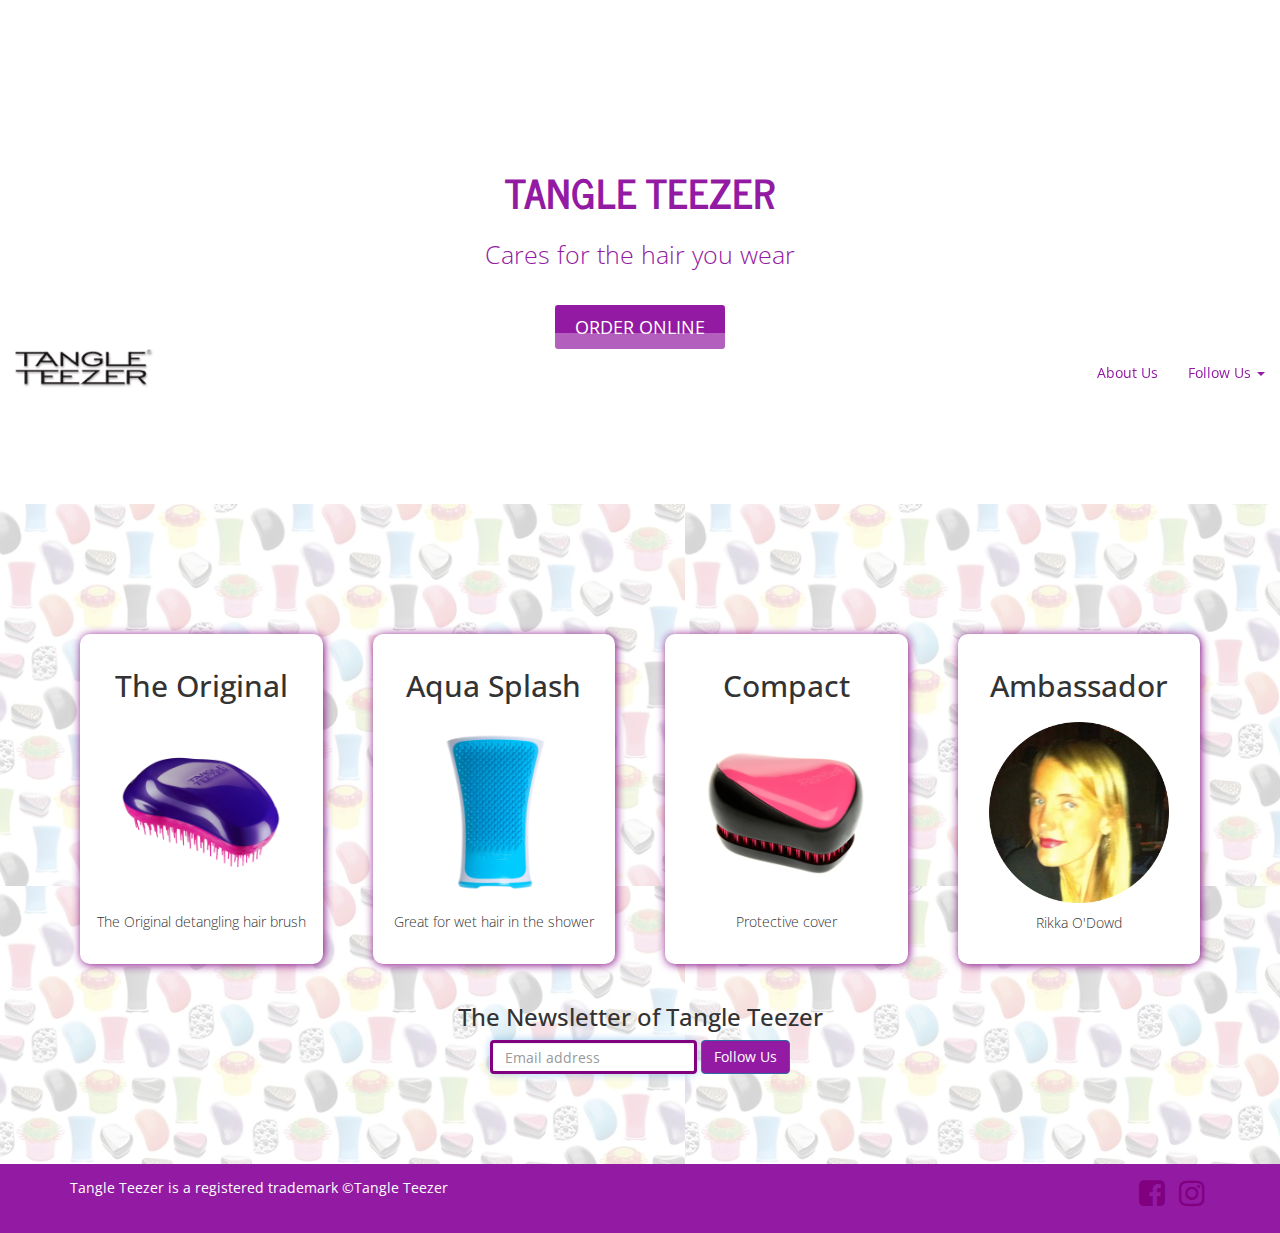
<file: index.html>
<!DOCTYPE HTML>
<html>

<head>
  <meta charset="utf-8">
  <meta http-equiv="X-UA-Compatible" content="IE=edge">
  <meta name="viewport" content="width=device-width, initial-scale=1">

  <title>Tangle Teezer</title>
  <link rel="icon" href="colorfavicon.ico" />

  <link href="http://netdna.bootstrapcdn.com/bootstrap/3.1.1/css/bootstrap.min.css" rel="stylesheet">

  <link href="http://netdna.bootstrapcdn.com/font-awesome/4.0.3/css/font-awesome.css" rel="stylesheet">

  <link href="style.css" rel="stylesheet" type='text/css'>

  <link href='http://fonts.googleapis.com/css?family=News+Cycle|Open+Sans:400,300,700' rel='stylesheet' type='text/css'>
</head>
<body>

  <nav class="navbar navbar-default navbar-fixed-top navbar-transparent" role="navigation">
    <div class="container-fluid">
      <!-- Brand and toggle get grouped for better mobile display -->
      <div class="navbar-header">
        <button type="button" class="navbar-toggle collapsed" data-toggle="collapse" data-target="#bs-example-navbar-collapse-1">
          <span class="sr-only">Toggle navigation</span>
          <span class="icon-bar"></span>
          <span class="icon-bar"></span>
          <span class="icon-bar"></span>
        </button>
        <a class="navbar-brand" href="#"><img src="logo1.png" width="140"></a>
      </div>

      <!-- Collect the nav links, forms, and other content for toggling -->
      <div class="collapse navbar-collapse" id="bs-example-navbar-collapse-1">
        <ul class="nav navbar-nav navbar-right">
          <li><a href="about.html">About Us</a></li>
          <li class="dropdown">
            <a href="#" class="dropdown-toggle" data-toggle="dropdown"> Follow Us <span class="caret"></span></a>
            <ul class="dropdown-menu" role="menu">
              <li><a href="https://www.facebook.com/TangleTeezerUK?fref=ts"><i class="fa fa-facebook-square"></i> Facebook</a></li>
              <li><a href="https://www.facebook.com/TangleTeezerUK?fref=ts"><i class="fa fa-instagram"></i> Instagram</a></li>
            </ul>
          </li>
        </ul>
      </div><!-- /.navbar-collapse -->
    </div><!-- /.container-fluid -->
  </nav>


  <div class="text-center banner">
    <h1><strong>TANGLE TEEZER</strong></h1>
    <p>Cares for the hair you wear</p>
    <a href="#" class="btn btn-info btn-lg" data-toggle="modal" data-target="#signup">ORDER ONLINE</a>
  </div>

  <div class="light-grey-bg">
    <div class="container text-center">
      <div class="row">
        <div class="col-xs-12 col-sm-6 col-lg-3">
          <div class="feature">
            <h2>The Original</h2>
            <img src="tangle1.png" width="200">
            <p>The Original detangling hair brush</p>
          </div>
        </div>

       <div class="col-xs-12 col-sm-6 col-lg-3">
          <div class="feature">
            <h2>Aqua Splash</h2>
            <img src="tangle2.png" width="200">
            <p>Great for wet hair in the shower</p>
          </div>
        </div>

          <div class="col-xs-12 col-sm-6 col-lg-3">
          <div class="feature">
            <h2>Compact</h2>
            <img src="compact3.png" width="200">
            <p>Protective cover</p>
          </div>
        </div>

         <div class="col-xs-12 col-sm-6 col-md-3">
          <div class="feature">
            <h2>Ambassador</h2>
            <img src="rikka.png" width="200">
            <p>Rikka O'Dowd</p>
          </div>
        </div>


      </div>
    </div>

    <div class="text-center">
      <h3>The Newsletter of Tangle Teezer</h3>
      <form action="#" class="form-inline">
        <input type="email" name="email" class="form-control" placeholder="Email address" autofocus>
        <button type="submit" class="btn btn-primary">Follow Us</button>
      </form>
    </div>
  </div>


  <div class="purple-bg">
    <div class="container">
      <div class="row">
        <div class="col-xs-6">
          <p>Tangle Teezer is a registered trademark ©Tangle Teezer</p>
        </div>
        <div class="col-xs-6">
          <div class="social">
            <ul class="list-inline">
              <li><a href="#"><i class="fa fa-facebook-square"></i></a></li>
              <li><a href="#"><i class="fa fa-instagram"></i></a></li>
            </ul>
          </div>
        </div>
      </div>
    </div>


    <div class="modal fade" id="signup" tabindex="-1" role="dialog" aria-labelledby="myModalLabel" aria-hidden="true">
      <div class="modal-dialog">
        <div class="modal-content">
          <div class="modal-header">
            <button type="button" class="close" data-dismiss="modal"><span aria-hidden="true">&times;</span><span class="sr-only">Close</span></button>
            <h4 class="modal-title" id="myModalLabel">Sign up</h4>
          </div>
          <div class="modal-body">

            <form action="/">
              <div class="form-group">
                <label for="my-email">Enter your email</label>
                <input type="email" name="email" id="my-email" class="form-control" placeholder="name.lastname@gmail.com">
              </div>

              <div class="form-group">
                <label for="password">Enter your password</label>
                <input type="password" name="password" id="password" class="form-control">
              </div>

              <input type="submit" value="Sign Up" class="btn btn-primary">
            </form>

          </div>
          <div class="modal-footer">
            <button type="button" class="btn btn-default" data-dismiss="modal">Close</button>
          </div>
        </div>
      </div>
    </div>

    <script src="https://ajax.googleapis.com/ajax/libs/jquery/1.11.1/jquery.min.js"></script>
    <script src="https://maxcdn.bootstrapcdn.com/bootstrap/3.2.0/js/bootstrap.min.js"></script>

</body>
</html>
</file>
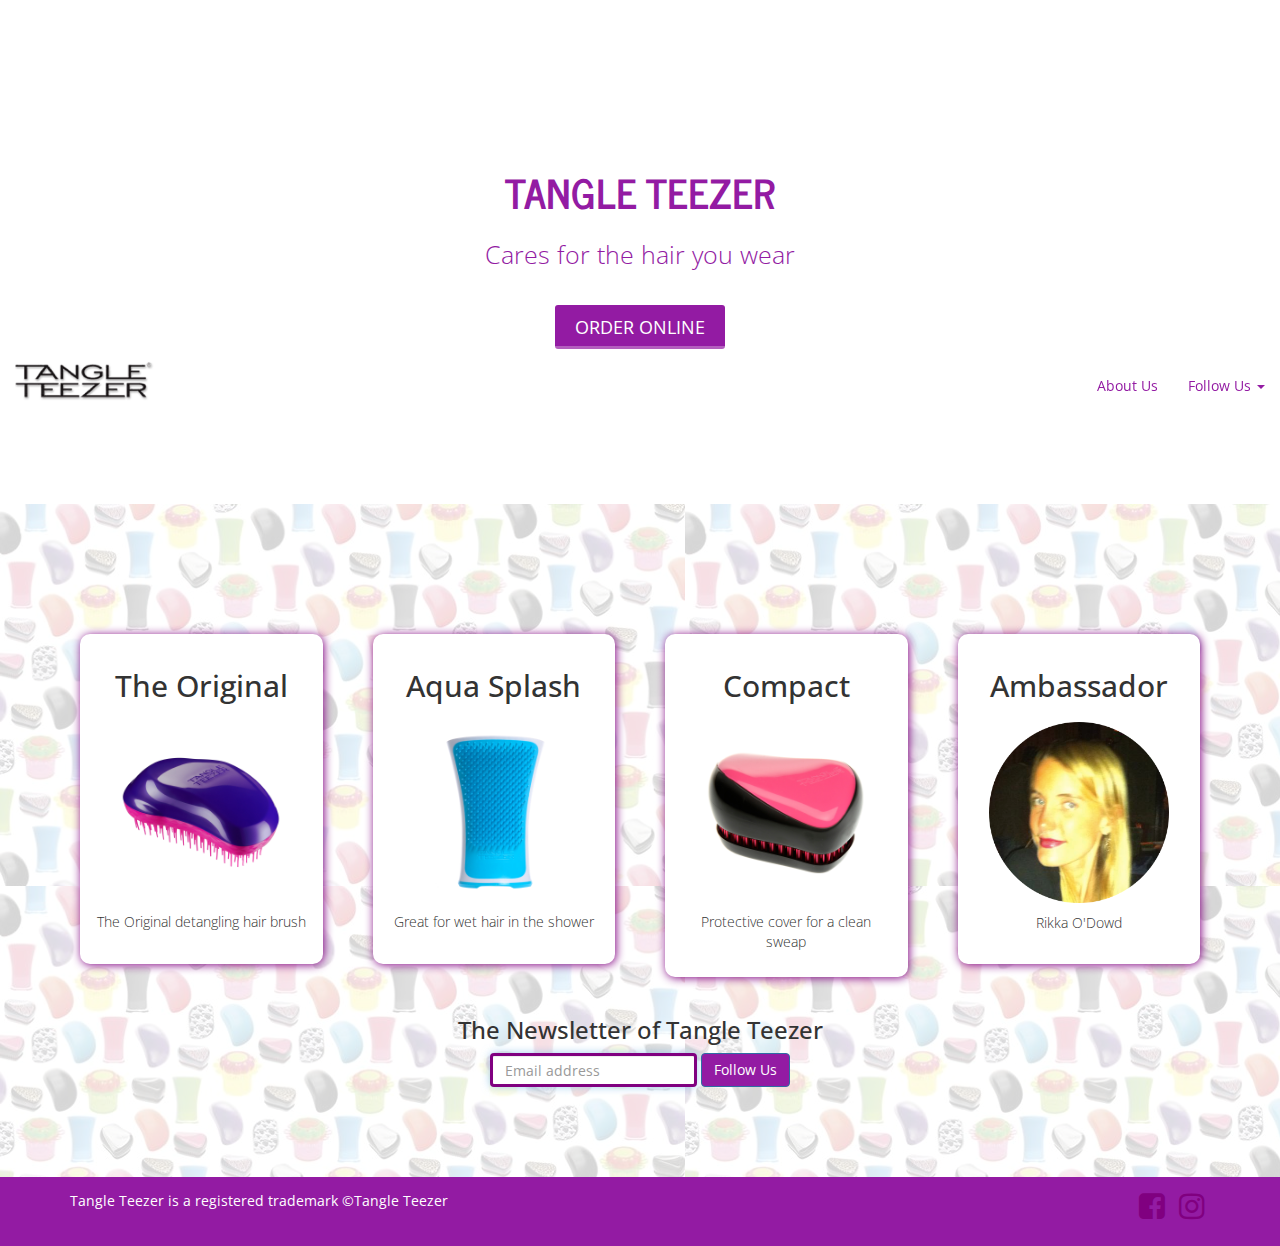
<file: home.html>
<!DOCTYPE HTML>

<html>

<head>
  <meta charset="utf-8">
  <meta http-equiv="X-UA-Compatible" content="IE=edge">
  <meta name="viewport" content="width=device-width, initial-scale=1">

  <title>Tangle Teezer</title>
  <link rel="icon" href="colorfavicon.ico" />

  <link href="http://netdna.bootstrapcdn.com/bootstrap/3.1.1/css/bootstrap.min.css" rel="stylesheet">

  <link href="http://netdna.bootstrapcdn.com/font-awesome/4.0.3/css/font-awesome.css" rel="stylesheet">

  <link href="style.css" rel="stylesheet" type='text/css'>

  <link href='http://fonts.googleapis.com/css?family=News+Cycle|Open+Sans:400,300,700' rel='stylesheet' type='text/css'>
</head>
<body>

  <nav class="navbar navbar-default navbar-fixed-top navbar-transparent" role="navigation">
    <div class="container-fluid">
      <!-- Brand and toggle get grouped for better mobile display -->
      <div class="navbar-header">
        <button type="button" class="navbar-toggle collapsed" data-toggle="collapse" data-target="#bs-example-navbar-collapse-1">
          <span class="sr-only">Toggle navigation</span>
          <span class="icon-bar"></span>
          <span class="icon-bar"></span>
          <span class="icon-bar"></span>
        </button>
        <a class="navbar-brand" href="#"><img src="logo1.png" width="140"></a>
      </div>

      <!-- Collect the nav links, forms, and other content for toggling -->
      <div class="collapse navbar-collapse" id="bs-example-navbar-collapse-1">
        <ul class="nav navbar-nav navbar-right">
          <li><a href="about.html">About Us</a></li>
          <li class="dropdown">
            <a href="#" class="dropdown-toggle" data-toggle="dropdown"> Follow Us <span class="caret"></span></a>
            <ul class="dropdown-menu" role="menu">
              <li><a href="https://www.facebook.com/TangleTeezerUK?fref=ts"><i class="fa fa-facebook-square"></i> Facebook</a></li>
              <li><a href="https://www.facebook.com/TangleTeezerUK?fref=ts"><i class="fa fa-instagram"></i> Instagram</a></li>
            </ul>
          </li>
        </ul>
      </div><!-- /.navbar-collapse -->
    </div><!-- /.container-fluid -->
  </nav>


  <div class="text-center banner">
    <h1><strong>TANGLE TEEZER</strong></h1>
    <p>Cares for the hair you wear</p>
    <a href="#" class="btn btn-info btn-lg" data-toggle="modal" data-target="#signup">ORDER ONLINE</a>
  </div>

  <div class="light-grey-bg">
    <div class="container text-center">
      <div class="row">
        <div class="col-xs-12 col-sm-6 col-md-3">
          <div class="feature">
            <h2>The Original</h2>
            <img src="tangle1.png" width="200">
            <p>The Original detangling hair brush</p>
          </div>
        </div>

       <div class="col-xs-12 col-sm-6 col-md-3">
          <div class="feature">
            <h2>Aqua Splash</h2>
            <img src="tangle2.png" width="200">
            <p>Great for wet hair in the shower</p>
          </div>
        </div>

          <div class="col-xs-12 col-sm-6 col-md-3">
          <div class="feature">
            <h2>Compact</h2>
            <img src="compact3.png" width="200">
            <p>Protective cover for a clean sweap</p>
          </div>
        </div>

         <div class="col-xs-12 col-sm-6 col-md-3">
          <div class="feature">
            <h2>Ambassador</h2>
            <img src="rikka.png" width="200">
            <p>Rikka O'Dowd</p>
          </div>
        </div>


      </div>
    </div>

    <div class="text-center">
      <h3>The Newsletter of Tangle Teezer</h3>
      <form action="#" class="form-inline">
        <input type="email" name="email" class="form-control" placeholder="Email address" autofocus>
        <button type="submit" class="btn btn-primary">Follow Us</button>
      </form>
    </div>
  </div>


  <div class="purple-bg">
    <div class="container">
      <div class="row">
        <div class="col-xs-6">
          <p>Tangle Teezer is a registered trademark ©Tangle Teezer</p>
        </div>
        <div class="col-xs-6">
          <div class="social">
            <ul class="list-inline">
              <li><a href="#"><i class="fa fa-facebook-square"></i></a></li>
              <li><a href="#"><i class="fa fa-instagram"></i></a></li>
            </ul>
          </div>
        </div>
      </div>
    </div>


    <div class="modal fade" id="signup" tabindex="-1" role="dialog" aria-labelledby="myModalLabel" aria-hidden="true">
      <div class="modal-dialog">
        <div class="modal-content">
          <div class="modal-header">
            <button type="button" class="close" data-dismiss="modal"><span aria-hidden="true">&times;</span><span class="sr-only">Close</span></button>
            <h4 class="modal-title" id="myModalLabel">Sign up</h4>
          </div>
          <div class="modal-body">

            <form action="/">
              <div class="form-group">
                <label for="my-email">Enter your email</label>
                <input type="email" name="email" id="my-email" class="form-control" placeholder="name.lastname@gmail.com">
              </div>

              <div class="form-group">
                <label for="password">Enter your password</label>
                <input type="password" name="password" id="password" class="form-control">
              </div>

              <input type="submit" value="Sign Up" class="btn btn-primary">
            </form>

          </div>
          <div class="modal-footer">
            <button type="button" class="btn btn-default" data-dismiss="modal">Close</button>
          </div>
        </div>
      </div>
    </div>

    <script src="https://ajax.googleapis.com/ajax/libs/jquery/1.11.1/jquery.min.js"></script>
    <script src="https://maxcdn.bootstrapcdn.com/bootstrap/3.2.0/js/bootstrap.min.js"></script>

</body>
</html>
</file>
<file: style.css>
body{
  font-family: 'Open Sans', sans-serif;
}

.navbar-transparent{
  background: rgba(255,255,255, 0.3);
  border: none;
}

.navbar-transparent .navbar-nav > li > a,
.navbar-transparent .navbar-nav > li > a:hover
{
  color: #931ba3;
  line-height: 50px;
}

.navbar-transparent .navbar-brand,
.navbar-transparent .navbar-brand:hover,
.navbar-transparent .navbar-brand:focus{
  line-height: 50px;
  color: #931ba;
}


.banner{
  background-image: url('https://fbcdn-sphotos-c-a.akamaihd.net/hphotos-ak-xaf1/v/t1.0-9/428881_443285865694649_1327604086_n.jpg?oh=ade5f12627826acb0ee45cb275fc2498&oe=54F5D3E8&__gda__=1423817529_d40aa077f7d7b54296bcfc90035ae8c1');
  background-size: cover;
  color: #931ba3;
  padding-top: 150px;
  padding-bottom: 150px;
  font-weight: 300;
  font-size: 25px;
  line-height: 60px;
}

.banner h1 {
  font-size: 40px;
  font-family: 'News Cycle', sans-serif;
}


.banner p {
  font-weight: 300;
}


.btn-info{
  padding: 10px 20px;
  background-color: #931ba3;
  color: white;
  border-radius: 3px;
  border: none;
  transition: all 0.3s ease;
}

.btn-info:hover{
  background-color: orange;
  color: #931ba3;

}

.btn-primary{
  background-color: #931ba3;
  color: white;
  transition: all 0.3s ease;
}

.btn-primary:hover{
  background-color: orange;
  color: #931ba3;

}

.light-grey-bg{
  background-image: url('background.png');
  padding-top: 130px;
  padding-bottom: 90px;
}

.feature{
  font-weight: 200;
  border-radius: 10px;
  padding: 15px;
  min-height: 330px;
  margin-left: 10px;
  margin-right: 10px;
  margin-bottom: 20px;
  background-color: white;
  box-shadow: 1px 1px 10px purple;
}

.feature img{
  padding: 10px;
}

.purple-bg{
  color: white;
  background: #931ba3;
  padding: 1em;
}

.social{
  text-align: right;
}

@media screen and (max-width: 640px) {
  .social{
    text-align: center;
  }
}

.social a {
  font-size: 30px;
  line-height: 20px;
  color: purple;
  transition: color 0.3s ease;
  -webkit-transition: color 0.3s ease;
  -moz-transition: color 0.3s ease;
}

.social a:hover {
  color: white;
}

.purple-bg p{
  line-height: 20px;
}

.form-inline .form-control{
  border: 3px solid purple;
}
</file>
